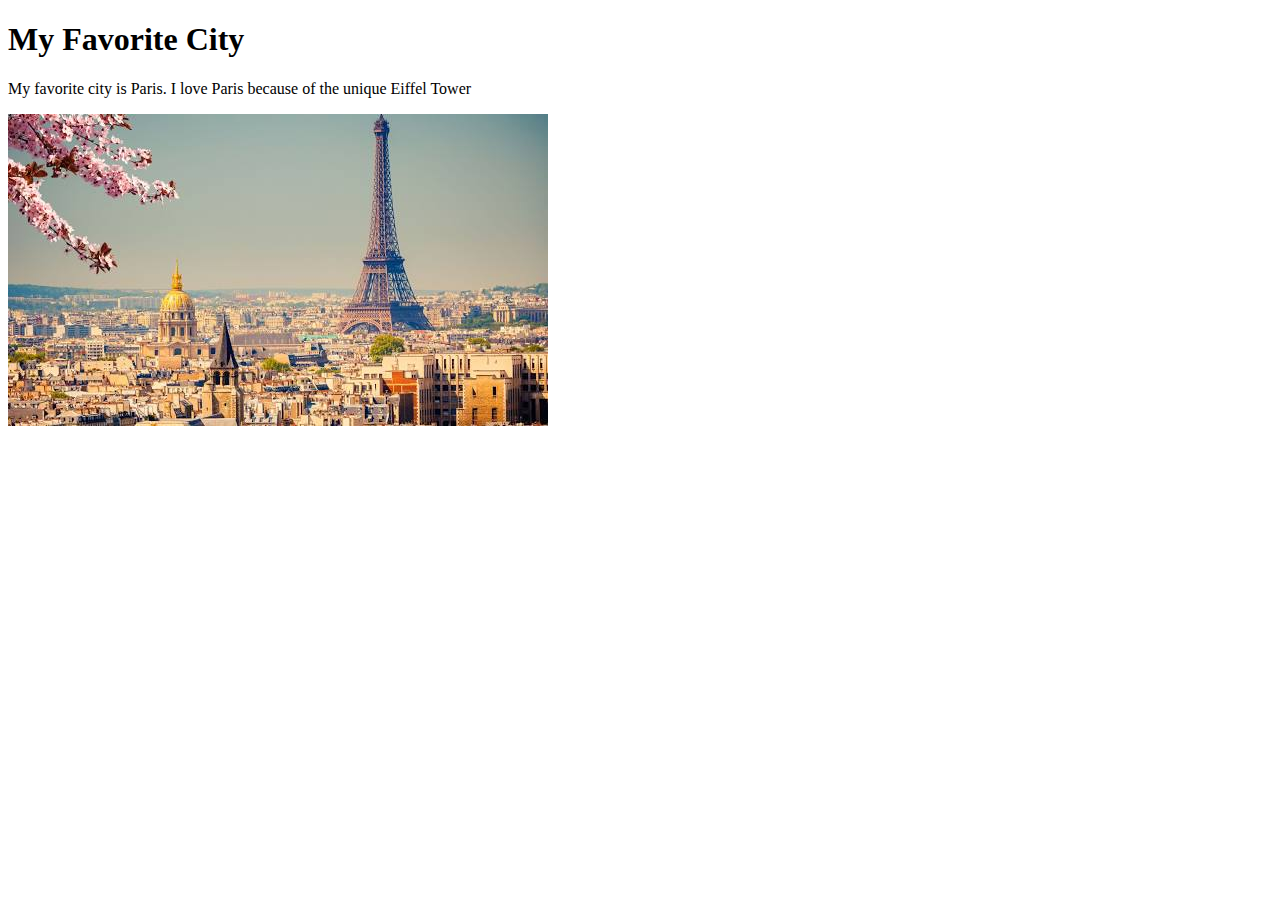
<file: week01/favorite-city.html>
<!DOCTYPE html>
<html lang="en">

<head>
    <meta charset="UTF-8">
    <meta name="viewport" content="width=device-width, initial-scale=1.0">
    <title>My Favorite City</title>
</head>

<body>
    <h1>My Favorite City</h1>
    <p>My favorite city is Paris. I love Paris because of the unique Eiffel Tower</p>
    <img src="images/paris.jpeg" alt="City of Paris">
</body>

</html>
</file>
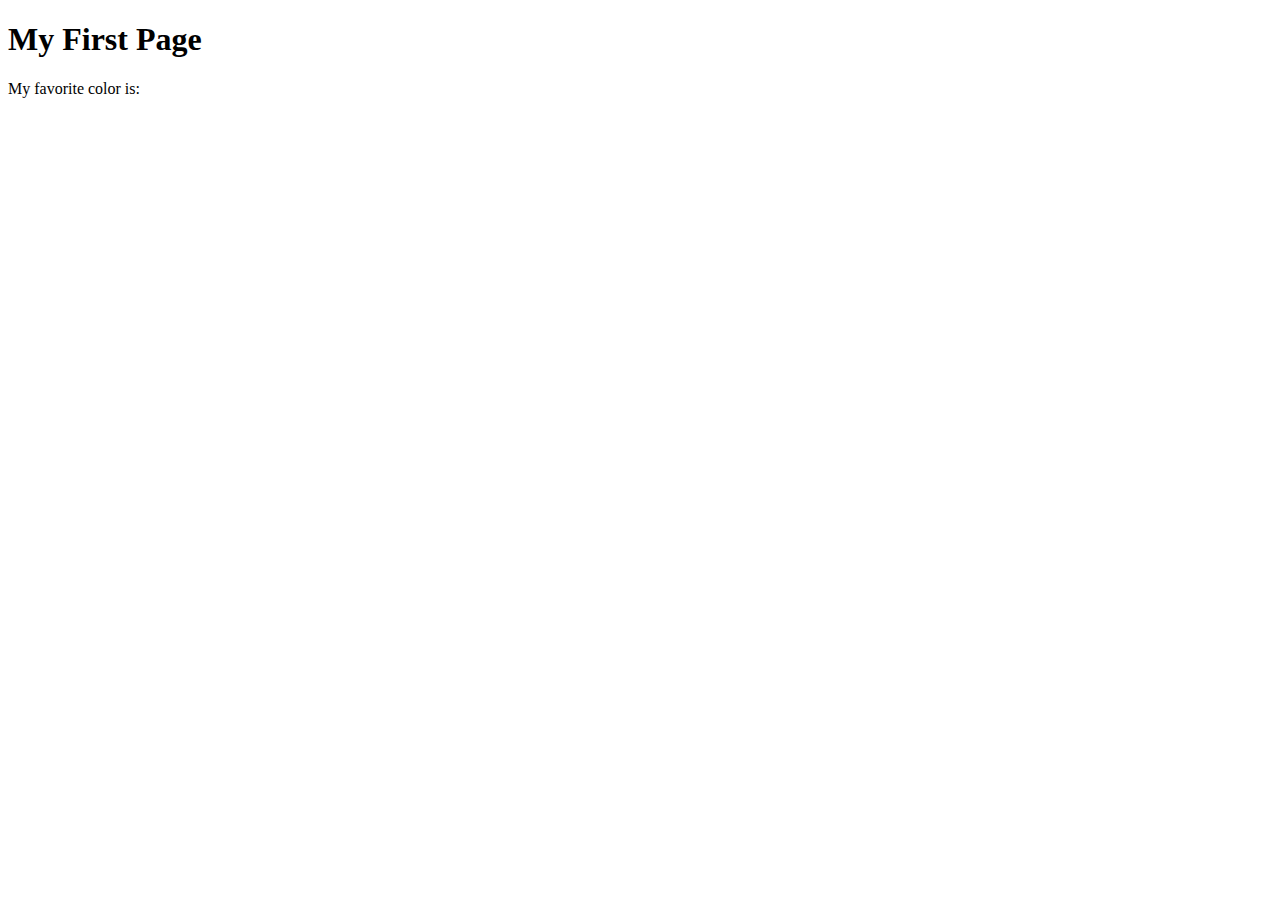
<file: week01/first-page.html>
<!DOCTYPE html>
<html lang="en">
<head>
    <meta charset="UTF-8">
    <meta name="viewport" content="width=device-width, initial-scale=1.0">
    <title>My First Page</title>
</head>
<body>
    <h1>My First Page</h1>
    <p>My favorite color is: </p>
</body>
</html>
</file>
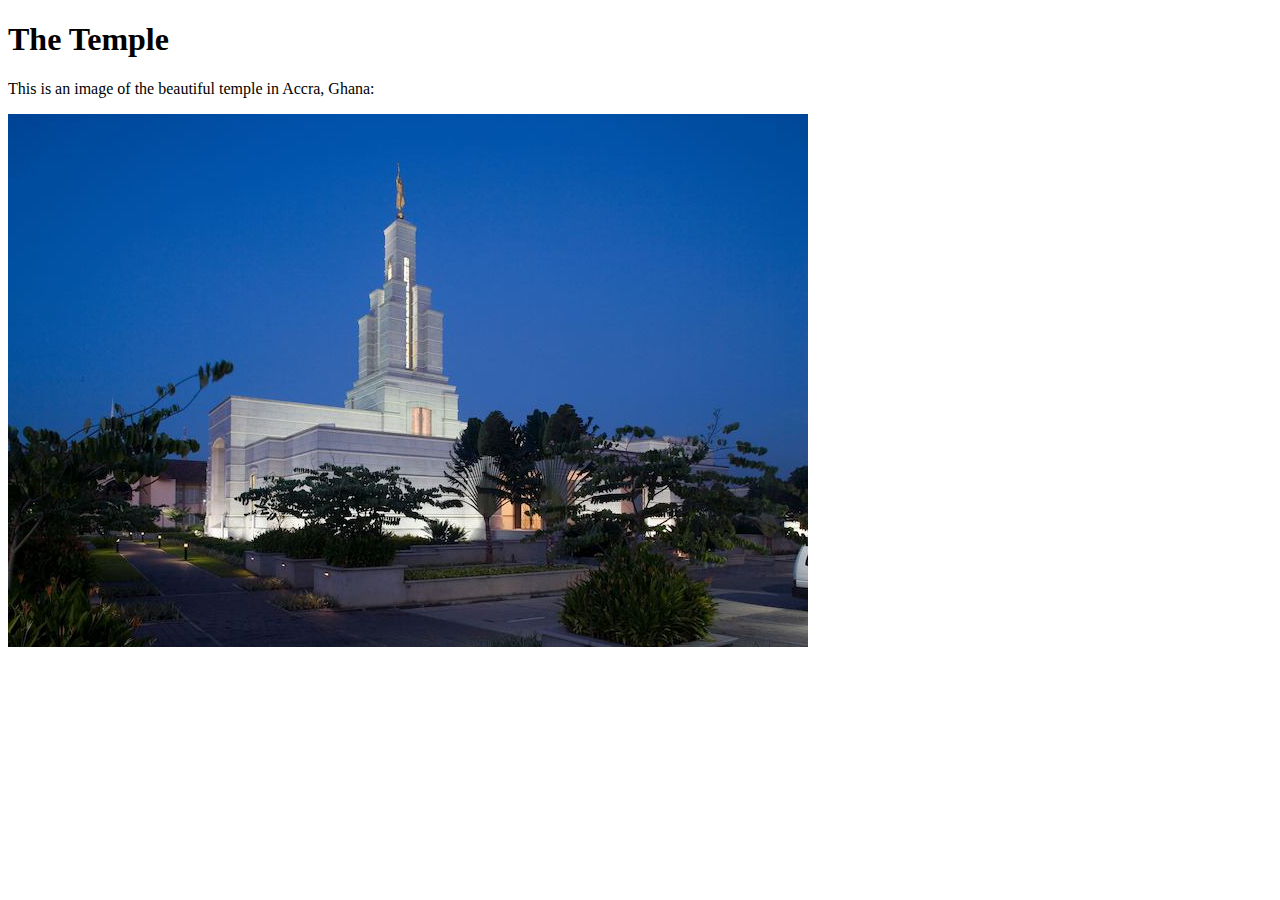
<file: week01/images-solution.html>
<!DOCTYPE html>
<html lang="en">
<head>
    <meta charset="UTF-8">
    <meta name="viewport" content="width=device-width, initial-scale=1.0">
    <title>Temple Image</title>
</head>
<body>
    <h1>The Temple</h1>
    <p>This is an image of the beautiful temple in Accra, Ghana:</p>
    <img src="images/temple-small.jpg" alt="The Accra Ghana Temple">
    
</body>
</html>
</file>
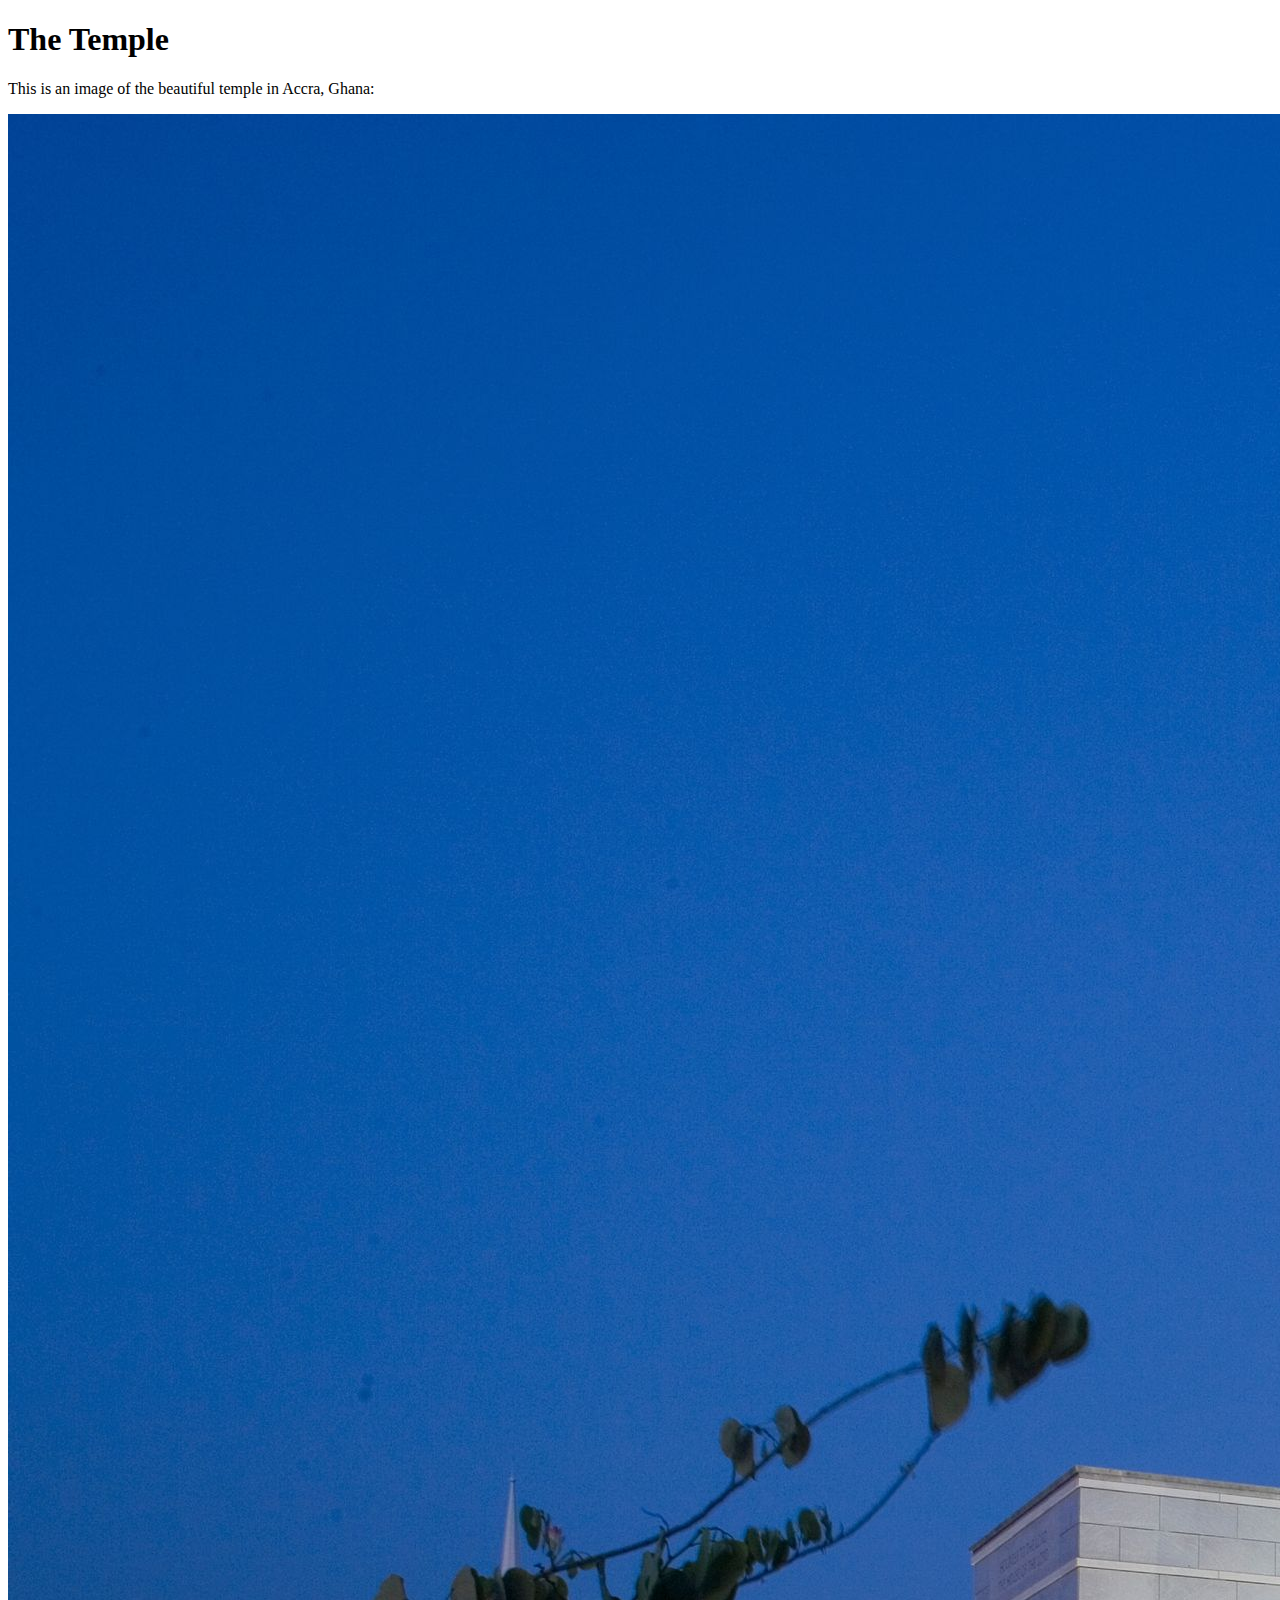
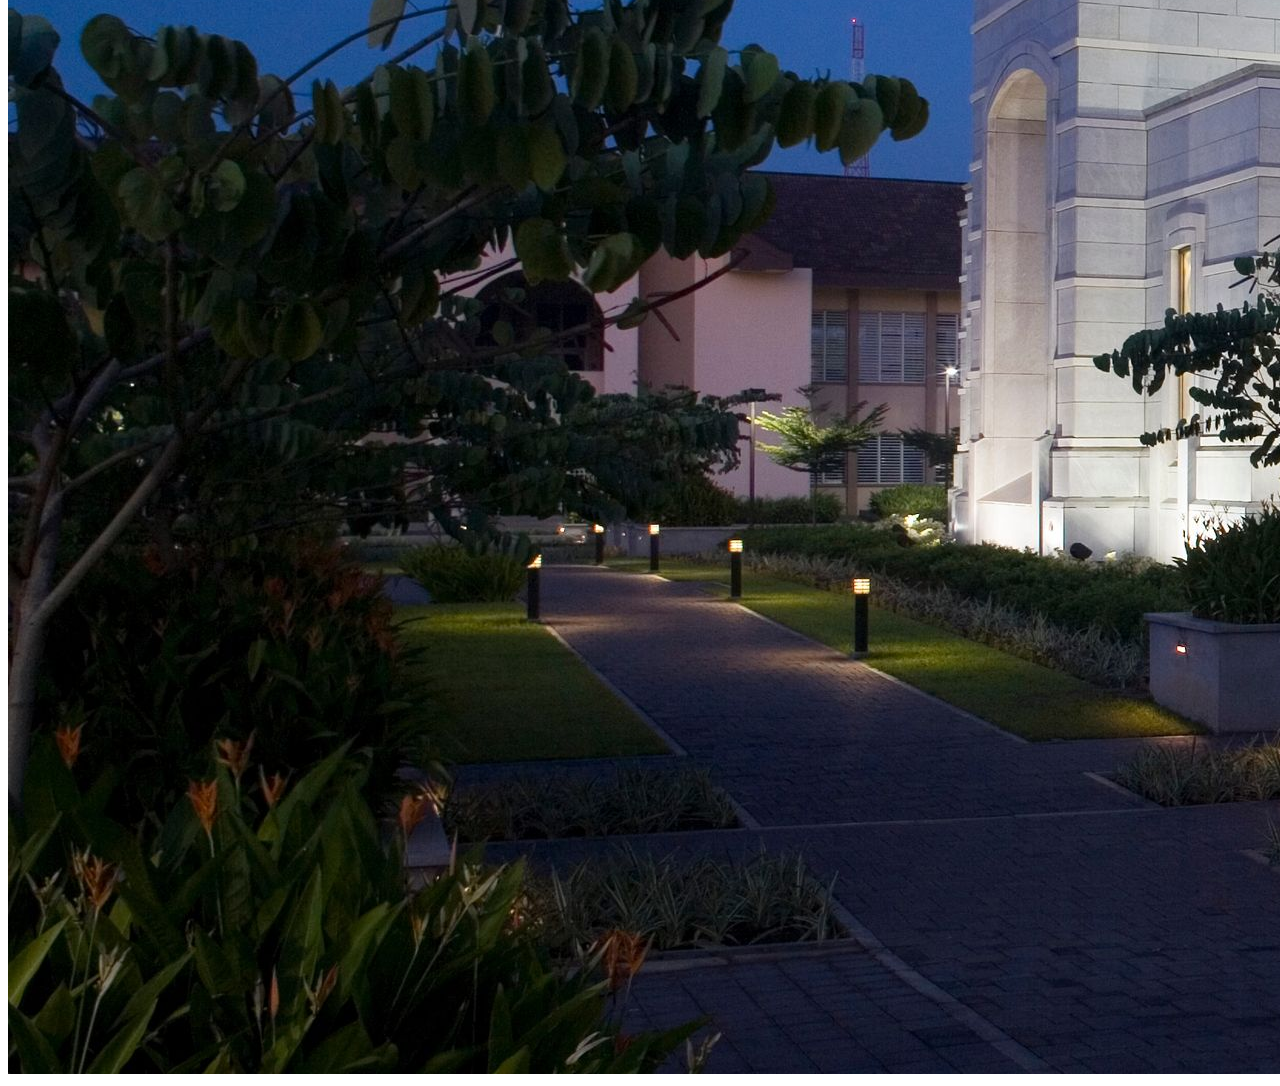
<file: week01/images.html>
<!DOCTYPE html>
<html lang="en">
<head>
    <meta charset="UTF-8">
    <meta name="viewport" content="width=device-width, initial-scale=1.0">
    <title>Temple Image</title>
</head>
<body>
    <h1>The Temple</h1>
    <p>This is an image of the beautiful temple in Accra, Ghana:</p>
    <img src="images/temple-large.jpeg" alt="The Accra Ghana Temple">
    
</body>
</html>
</file>
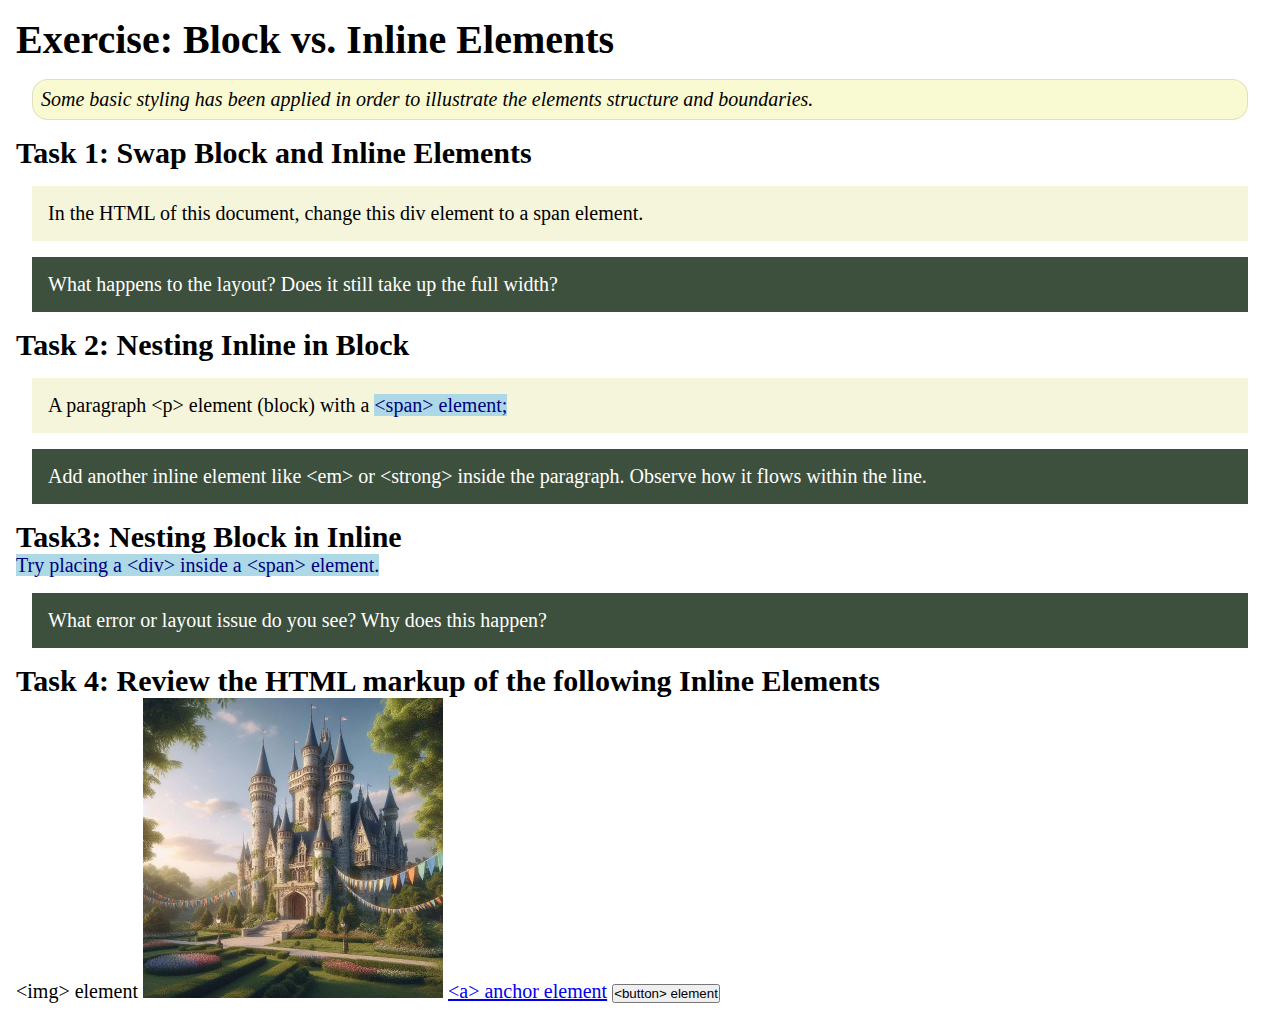
<file: week02/block-vs-inline.html>
<!DOCTYPE html>
<html lang="en">

<head>
    <meta charset="UTF-8">
    <meta name="viewport" content="width=device-width, initial-scale=1.0">
    <title>Exercise: Block vs. Inline Elements</title>
    <link rel="stylesheet" href="styles/block-vs-inline.css">
</head>

<body>
    <main>
        <h1>Exercise: Block vs. Inline Elements</h1>
        <p class="note">Some basic styling has been applied in order to illustrate the elements structure and
            boundaries.</p>

        <h2>Task 1: Swap Block and Inline Elements</h2>
        <div>In the HTML of this document, change this div element to a span element.</div>

        <p class="question">What happens to the layout? Does it still take up the full width?</p>

        <h2>Task 2: Nesting Inline in Block</h2>
        <p>A paragraph &lt;p&gt; element (block) with a <span>&lt;span&gt; element;</span></p>
        <p class="question">Add another inline element like &lt;em&gt; or &lt;strong&gt; inside the paragraph. Observe
            how it flows within the line.</p>

        <h2>Task3: Nesting Block in Inline</h2>
        <span>Try placing a &lt;div&gt; inside a &lt;span&gt; element.</span>
            <p class="question">What error or layout issue do you see? Why does this happen?</p>


            <h2>Task 4: Review the HTML markup of the following Inline Elements</h2>
        &lt;img&gt; element
        <img src="images/castle.webp" alt="placeholder image (images are inline)" width="300" height="300">
        <a href="https://churchofjesuschrist.org">&lt;a&gt; anchor element</a>
        <button type="button">&lt;button&gt; element</button>
    </main>
</body>

</html>
</file>
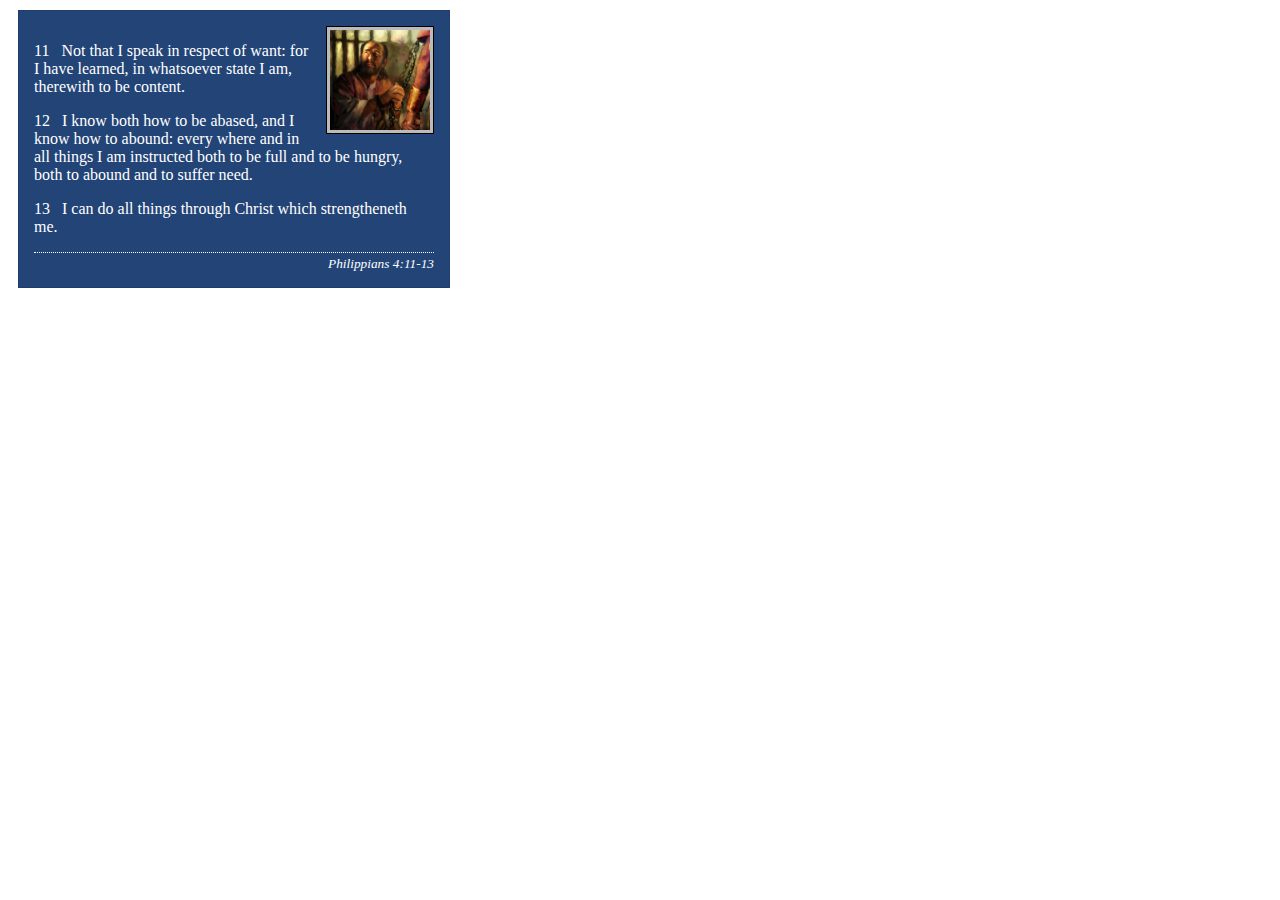
<file: week02/box-model-solution.html>
<!DOCTYPE html>
<html lang="en">
<head>
    <meta charset="UTF-8">
    <meta name="viewport" content="width=device-width, initial-scale=1.0">
    <title>Box Model Activity</title>
    <link rel="stylesheet" href="styles/box-model-solution.css">
</head>
<body>
    <main>
        <div class="callout">
            <img src="images/apostle-paul-imprisoned.webp" alt="Paul the Apostle - Imprisoned in Rome" width="200" height="200">
            <blockquote>
                <p>11 &nbsp; Not that I speak in respect of want: for I have learned, in whatsoever state I am, therewith to be content.</p>
                <p>12 &nbsp; I know both how to be abased, and I know how to abound: every where and in all things I am instructed both to be full and to be hungry, both to abound and to suffer need.</p>
                <p>13 &nbsp; I can do all things through Christ which strengtheneth me.</p>
            </blockquote>
            <cite>Philippians 4:11-13</cite>
        </div>
    </main>
</body>
</html>
</file>
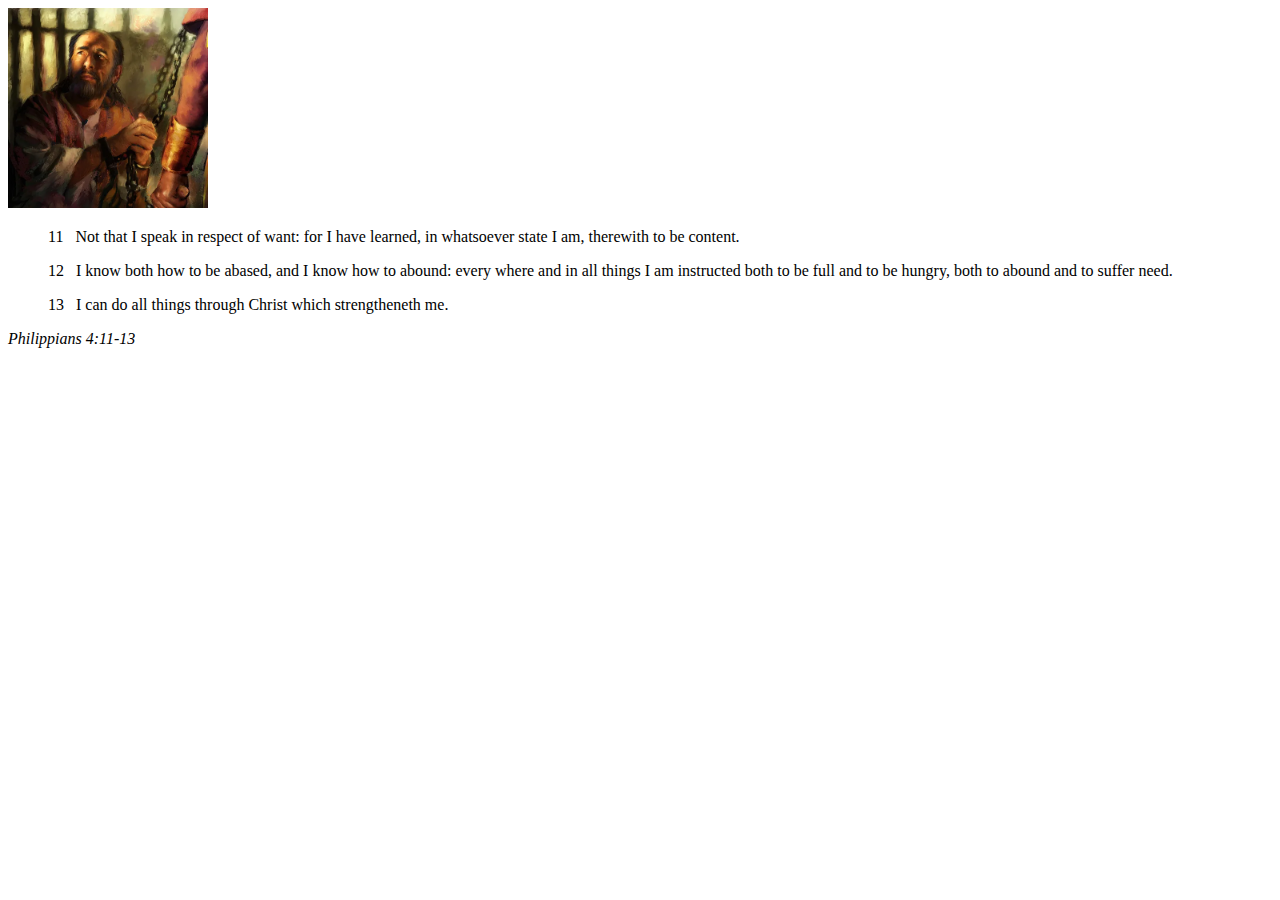
<file: week02/box-model.html>
<!DOCTYPE html>
<html lang="en">
<head>
    <meta charset="UTF-8">
    <meta name="viewport" content="width=device-width, initial-scale=1.0">
    <title>Box Model Activity</title>
</head>
<body>
    <main>
        <div class="callout">
            <img src="images/apostle-paul-imprisoned.webp" alt="Paul the Apostle - Imprisoned in Rome" width="200" height="200">
            <blockquote>
                <p>11 &nbsp; Not that I speak in respect of want: for I have learned, in whatsoever state I am, therewith to be content.</p>
                <p>12 &nbsp; I know both how to be abased, and I know how to abound: every where and in all things I am instructed both to be full and to be hungry, both to abound and to suffer need.</p>
                <p>13 &nbsp; I can do all things through Christ which strengtheneth me.</p>
            </blockquote>
            <cite>Philippians 4:11-13</cite>
        </div>
    </main>
</body>
</html>
</file>
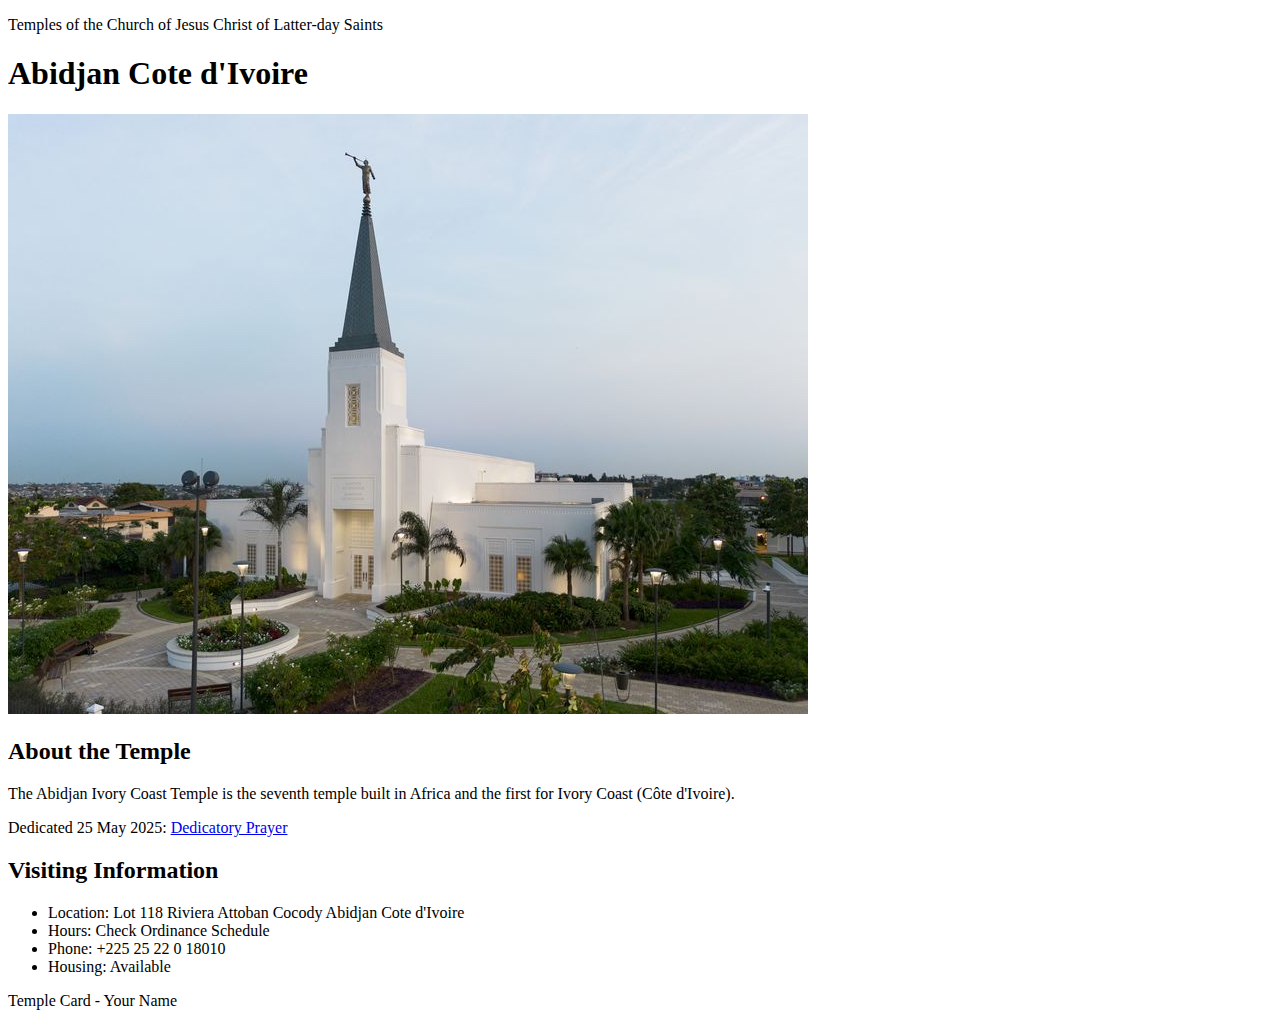
<file: week02/temple.html>
<!DOCTYPE html>
<html lang="en">

<head>
    <meta charset="UTF-8">
    <meta name="viewport" content="width=device-width, initial-scale=1.0">
    <title>Temple Card - Abidjan Cote d'Ivoire</title>
</head>

<body>
    <header>
        <p>Temples of the Church of Jesus Christ of Latter-day Saints</p>
    </header>
    <main>
        <h1>Abidjan Cote d'Ivoire</h1>
        <picture>
            <img src="images/abidjan-ivory-coast.jpeg" alt="Abidjan Cote d'Ivoire Temple">
        </picture>
        <section>
            <h2>About the Temple</h2>
            <p>The Abidjan Ivory Coast Temple is the seventh temple built in Africa and the first for Ivory Coast (Côte
                d'Ivoire).</p>
            <p>Dedicated 25 May 2025: <a
                    href="https://www.churchofjesuschrist.org/temples/dedicatory-prayer/abidjan-ivory-coast-temple/2025-05-25?lang=eng"
                    target="_blank" rel="noopener noreferrer">Dedicatory Prayer</a></p>
        </section>
        <section>
            <h2>Visiting Information</h2>
            <ul>
                <li>Location: Lot 118 Riviera Attoban Cocody Abidjan Cote d'Ivoire</li>
                <li>Hours: Check Ordinance Schedule</li>
                <li>Phone: +225 25 22 0 18010</li>
                <li>Housing: Available</li>
            </ul>
        </section>
    </main>
    <footer>
        <p>Temple Card - Your Name</p>
    </footer>
</body>

</html>
</file>
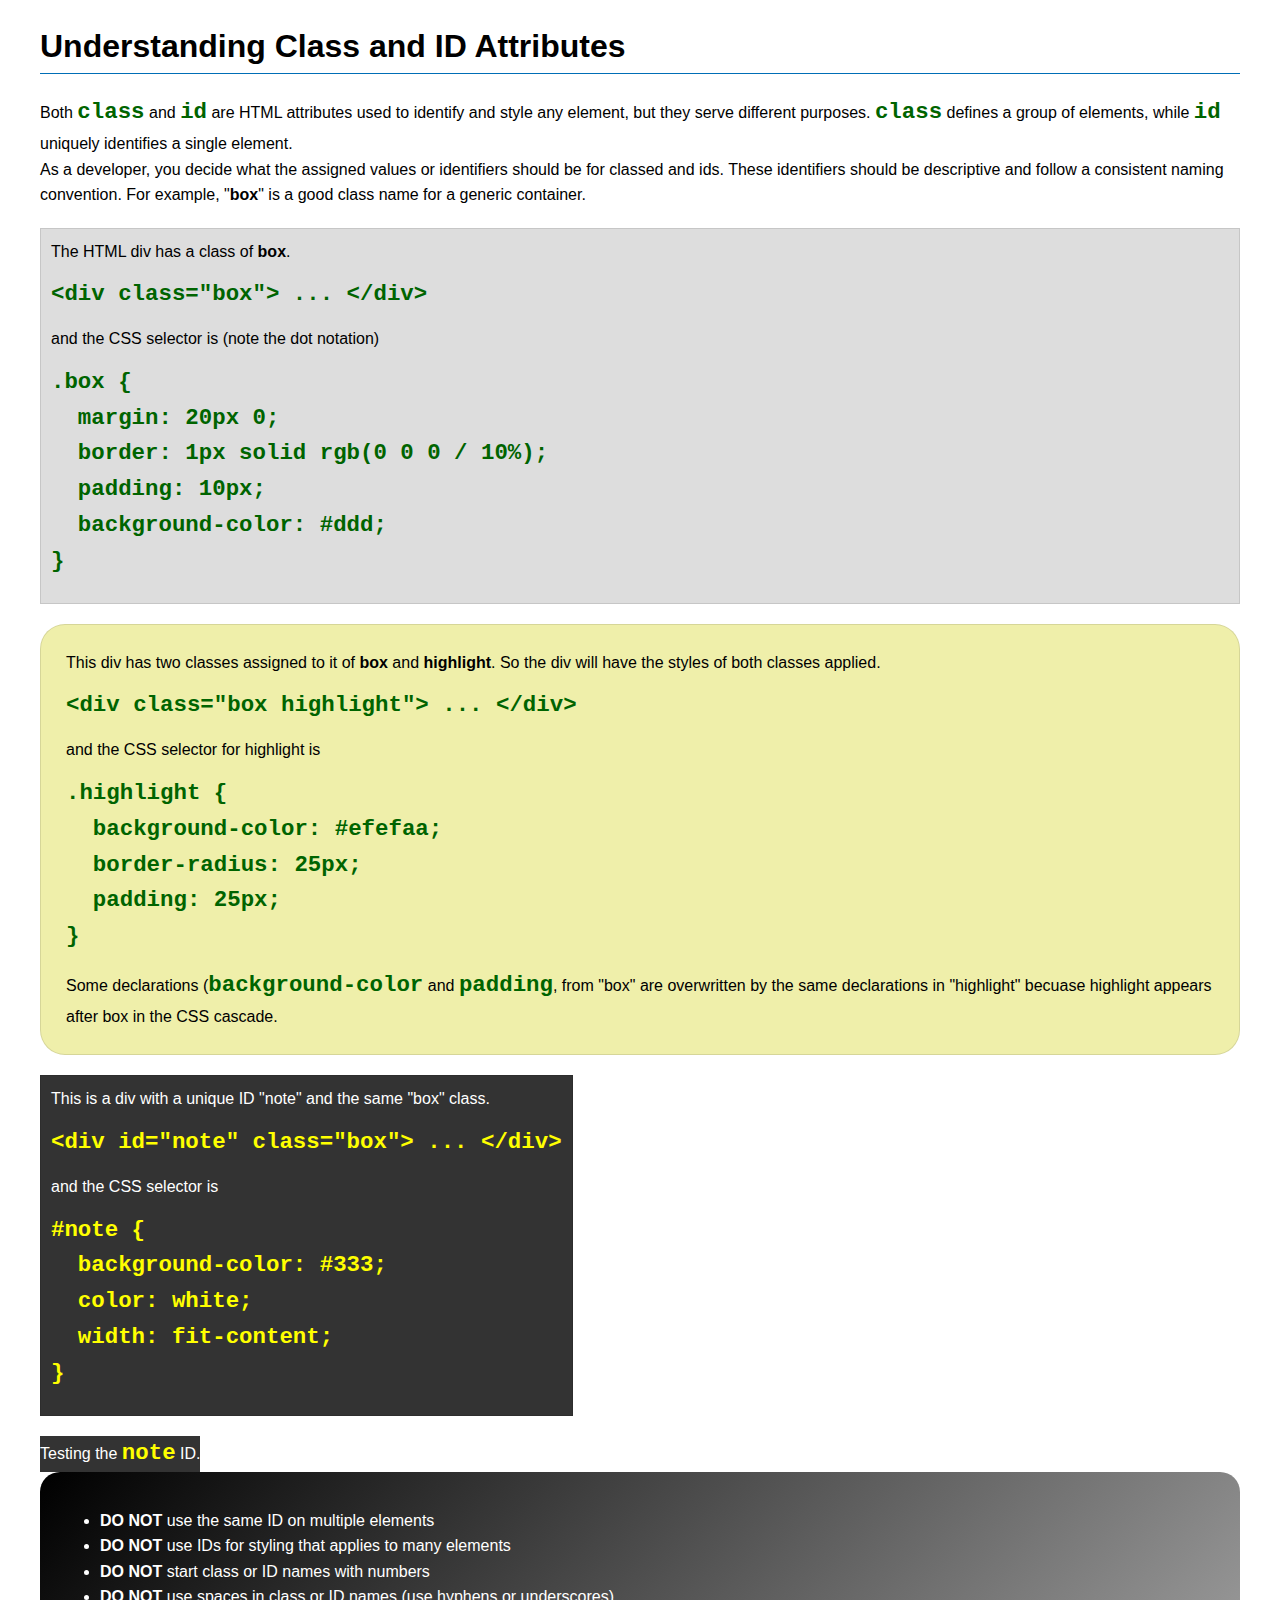
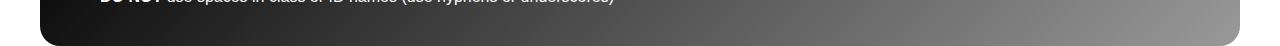
<file: week03/class-and-id.html>
<!DOCTYPE html>
<html lang="en">

<head>
    <meta charset="UTF-8">
    <meta name="viewport" content="width=device-width, initial-scale=1.0">
    <title>Class vs ID Attributes</title>
    <link rel="stylesheet" href="styles/class-and-id.css">
</head>

<body>
    <h1>Understanding Class and ID Attributes</h1>
    <p>Both <code>class</code> and <code>id</code> are HTML attributes used to identify and style any element, but they
        serve different purposes. <code>class</code> defines a group of elements, while <code>id</code> uniquely
        identifies a single element.</p>
    <p>As a developer, you decide what the assigned values or identifiers should be for classed and ids. These
        identifiers should be
        descriptive and follow a consistent naming convention. For example, "<strong>box</strong>" is a good class name
        for a generic container.</p>
    <div class="box">
        <p>The HTML div has a class of <strong>box</strong>.</p>
        <pre><code class="html">&lt;div class="box"&gt; ... &lt;/div&gt;</code></pre>
        and the CSS selector is (note the dot notation)
        <pre><code class="css">.box {
  margin: 20px 0;
  border: 1px solid rgb(0 0 0 / 10%);
  padding: 10px;
  background-color: #ddd; 
}</code></pre>
    </div>

    <div class="box highlight">
        <p>This div has two classes assigned to it of <strong>box</strong> and <strong>highlight</strong>. So the div
            will have the styles of both classes applied.</p>
        <pre><code class="html">&lt;div class="box highlight"&gt; ... &lt;/div&gt;</code></pre>
        and the CSS selector for highlight is
        <pre><code class="css">.highlight {
  background-color: #efefaa;
  border-radius: 25px;
  padding: 25px;
}</code></pre>
<p>Some declarations (<code>background-color</code> and <code>padding</code>, from "box" are overwritten by the same declarations in "highlight" becuase highlight appears after box in the CSS cascade.</p>
    </div>

    <div id="note" class="box">
        <p>This is a div with a unique ID "note" and the same "box" class.</p>
        <pre><code class="html">&lt;div id="note" class="box"&gt; ... &lt;/div&gt;</code></pre>
        and the CSS selector is
        <pre><code class="css">#note {
  background-color: #333;
  color: white;
  width: fit-content;
}</code></pre>
    </div>

    <div id="note">
        <p>Testing the <code>note</code> ID.</p>
    </div>

    <section id="best-practice">
        <ul>
            <li><strong>DO NOT</strong> use the same ID on multiple elements</li>
            <li><strong>DO NOT</strong> use IDs for styling that applies to many elements</li>
            <li><strong>DO NOT</strong> start class or ID names with numbers</li>
            <li><strong>DO NOT</strong> use spaces in class or ID names (use hyphens or underscores)</li>
        </ul>
    </section>




</body>

</html>
</file>
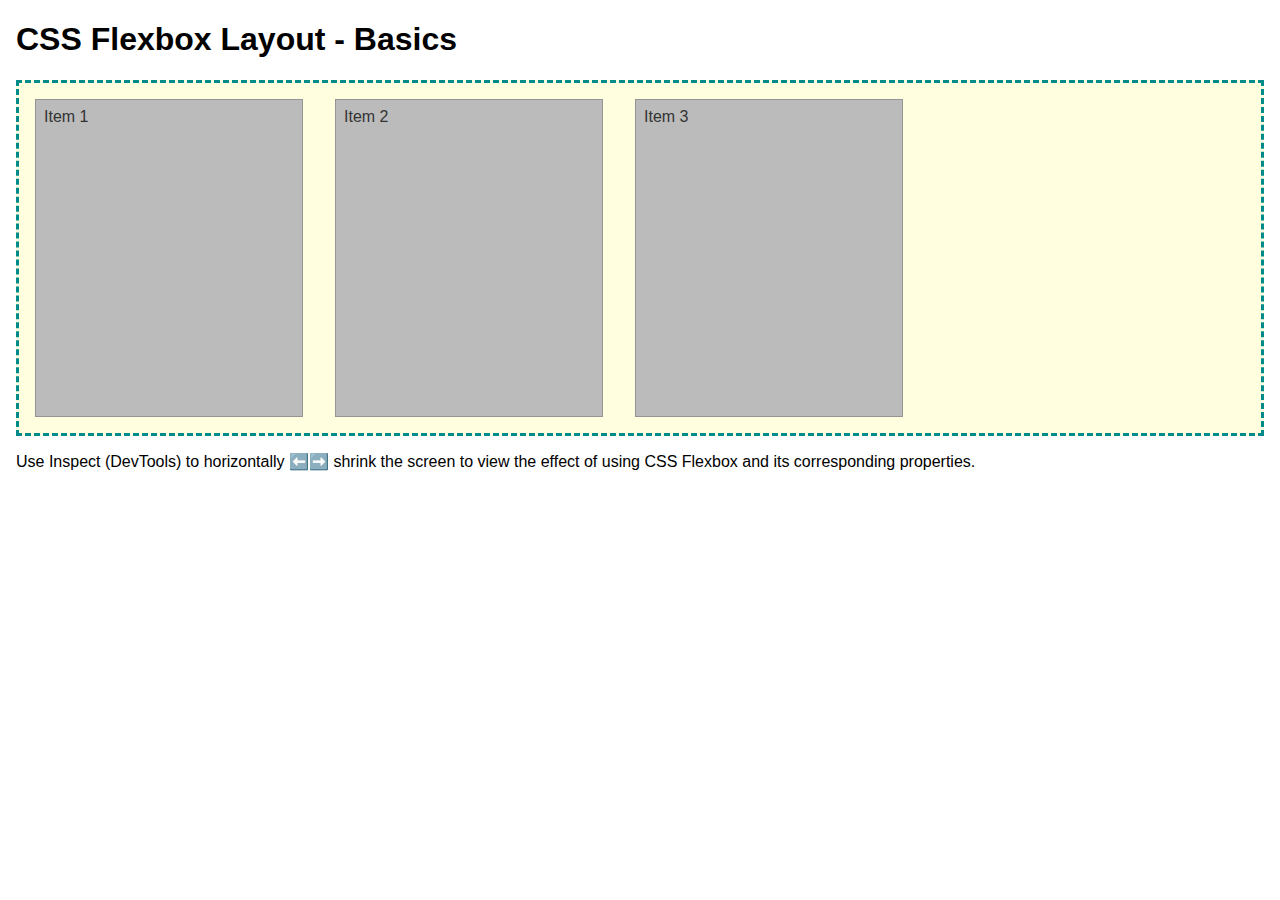
<file: week04/flexbox-layout.html>
<!DOCTYPE html>
<html lang="en">
<head>
    <meta charset="UTF-8">
    <meta name="viewport" content="width=device-width, initial-scale=1.0">
    <title>CSS Flexbox Layout - Basics</title>
    <link rel="stylesheet" href="styles/flexbox.css">
</head>
<body>
    <main>
        <h1>CSS Flexbox Layout - Basics</h1>
        <div class="flex-container">
            <div class="flex-item item1">Item 1</div>
            <div class="flex-item item2">Item 2</div>
            <div class="flex-item item3">Item 3</div>
        </div>
        <p>Use Inspect (DevTools) to horizontally ⬅️➡️ shrink the screen to view the effect of using CSS Flexbox and its corresponding properties.</p>
    </main>
</body>
</html>
</file>
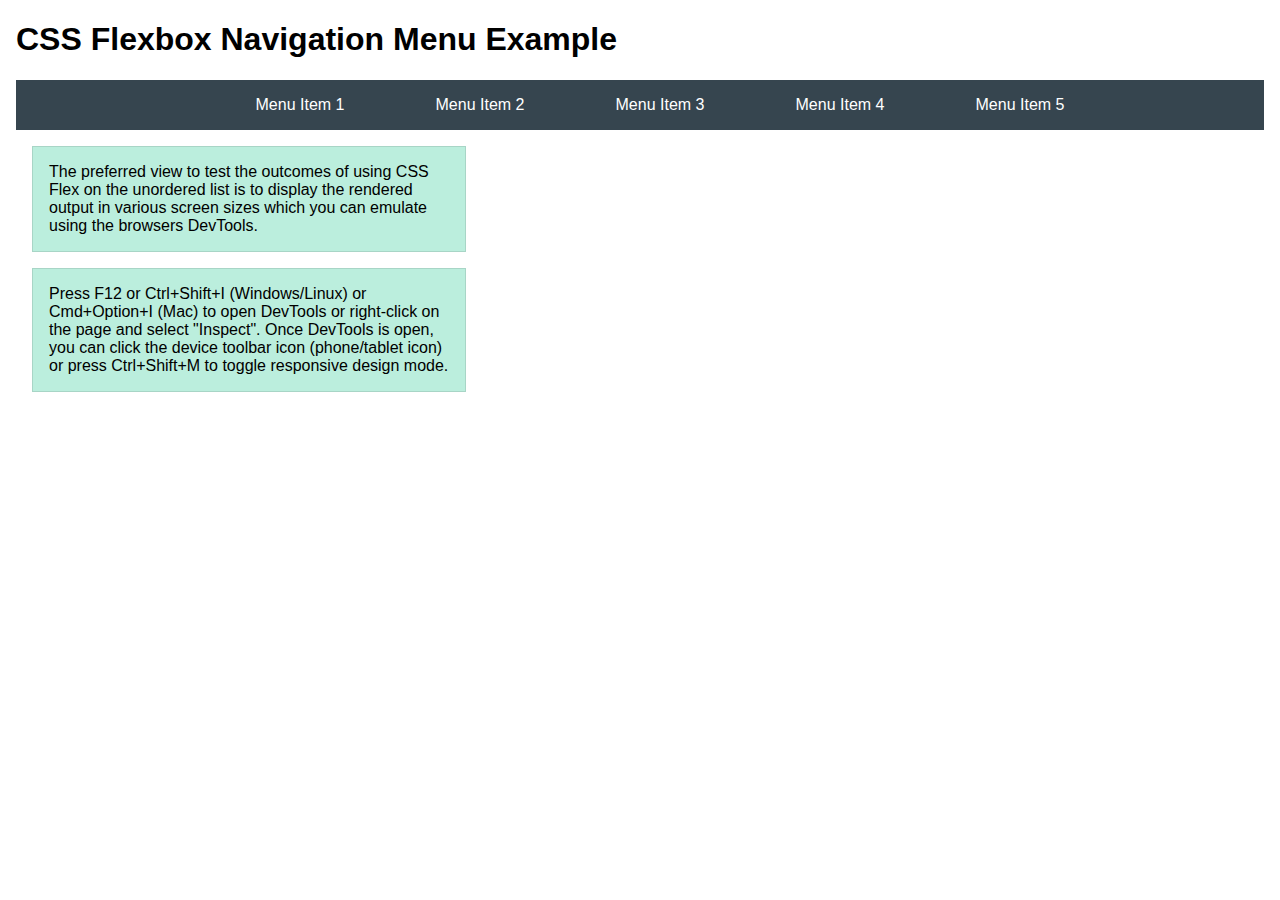
<file: week04/flexbox-menu.html>
<!DOCTYPE html>
<html lang="en">
<head>
    <meta charset="UTF-8">
    <meta name="viewport" content="width=device-width, initial-scale=1.0">
    <title>CSS Flexbox - Navigation Menu</title>
    <link rel="stylesheet" href="styles/flexbox-menu.css">
</head>
<body>
    <main>
        <h1>CSS Flexbox Navigation Menu Example</h1>
        <nav>
            <ul>
                <li><a href="#">Menu Item 1</a></li>
                <li><a href="#">Menu Item 2</a></li>
                <li><a href="#">Menu Item 3</a></li>
                <li><a href="#">Menu Item 4</a></li>
                <li><a href="#">Menu Item 5</a></li>
            </ul>
        </nav>
        <p>The preferred view to test the outcomes of using CSS Flex on the unordered list is to display the rendered output in various screen sizes which you can emulate using the browsers DevTools.</p>

        <p>Press F12 or Ctrl+Shift+I (Windows/Linux) or Cmd+Option+I (Mac) to open DevTools or right-click on the page and select "Inspect". Once DevTools is open, you can click the device toolbar icon (phone/tablet icon) or press Ctrl+Shift+M to toggle responsive design mode.</p>

                      
        
    </main>
</body>
</html>
</file>
<file: week02/styles/block-vs-inline.css>
* {
    margin: 0;
    padding: 0;
}

body {
    font-size: 20px;
    margin: 1rem;
}

p,
div {
    background-color: beige;
    margin: 1rem;
    padding: 1rem;
}

span {
    color: navy;
    background-color: lightblue;
}

code {
    margin: 0;
    padding: 0;
    color: green;
    font-size: 1.2rem;
}

.note {
    font-style: italic;
    background-color: lightgoldenrodyellow;
    border-radius: 1rem;
    border: 1px solid rgb(0 0 0 / 10%);
    margin: 1rem;
    padding: .5rem;
}

.question {
    background-color: #3d503d;
    color: #fff;
}
</file>
<file: week02/styles/box-model-solution.css>
.callout {
    max-width: 400px;
    margin: 10px;
    border: 1px solid rgba(0, 0, 0, .1);
    padding: 15px;
    background-color: #247;
    color: #fff;
}

.callout img {
    float: right;
    margin: 0 0 10px 15px;
    border: 1px solid #000;
    padding: 3px;
    background-color: #bbb;
    width: 100px;
    height: auto;

}

blockquote {
    margin: 0;
}

cite {
    display: block;
    border-top: 1px dotted #fff;
    padding-top: 3px;
    text-align: right;
    font-size: smaller;
}
</file>
<file: week03/styles/class-and-id.css>
body {
    font-family: Arial, sans-serif;
    line-height: 1.6;
    margin: 0;
    padding: 0 40px;
}

h1 {
    border-bottom: 1px solid rgb(0 110 182);
    padding-bottom: 0;
}



p {
    margin: 0;
}

code {
    color: darkgreen;
    font-weight: 700;
    font-size: 1.4rem;
}

/* Class examples - can be reused */

.box {
    margin: 20px 0;
    border: 1px solid rgb(0 0 0 / 10%);
    padding: 10px;
    background-color: #ddd; /* this is shorthand for #dddddd */
}

.highlight {
    background-color: #efefaa;
    border-radius: 25px;
    padding: 25px;
}

/* ID examples - should be unique */

#note {
    background-color: #333;
    color: white;
    width: fit-content;
}

#note code {
    color: yellow;
}

#best-practice {
    background: linear-gradient(135deg, #000 0%, #999 100%);
    color: white;
    border-radius: 20px;
    padding: 20px
}
</file>
<file: week04/styles/flexbox.css>
body {
    font-family: Helvetica, Arial, sans-serif;
    margin: 1rem;
}

.flex-container {
    border: 3px dashed darkcyan;
    background-color: lightyellow;
    display: flex;
    flex-wrap: wrap;
}

.flex-item {
    width: 250px;
    margin: 1rem;
    border: 1px solid rgb(0 0 0 / 20%);
    padding: 0.5rem;
    background-color: #bbb;
    color: #333;
}

.item1 {
    min-height: 100px;
}

.item2 {
    min-height: 200px;
}

.item3 {
    min-height: 300px;
}
</file>
<file: week04/styles/flexbox-menu.css>
body {
    font-family: Helvetica, Arial, sans-serif;
    margin: 1rem;
}

nav {
    background-color: #36454f;
}

nav ul {
    list-style-type: none;
    display: flex;
    flex-wrap: wrap;
    max-width: 900px;
    margin: 0 auto;
    justify-content: space-around;
    align-items: center;
}

nav a {
    display: block;
    color: #fff;
    text-align: center;
    padding: 1rem;
    text-decoration: none;
}

p {
    margin: 1rem;
    border: 1px solid rgb(0 0 0 / 10%);
    padding: 1rem;
    background-color: #bed;
    max-width: 400px;
}

#devtools-btn {
    background-color: #36454f;
    color: white;
    border: none;
    padding: 12px 24px;
    margin: 1rem;
    font-size: 16px;
    font-family: Helvetica, Arial, sans-serif;
    border-radius: 4px;
    cursor: pointer;
    transition: background-color 0.3s ease;
}

#devtools-btn:hover {
    background-color: #4a5a6a;
}

#devtools-btn:active {
    background-color: #2a3a4a;
}
</file>
